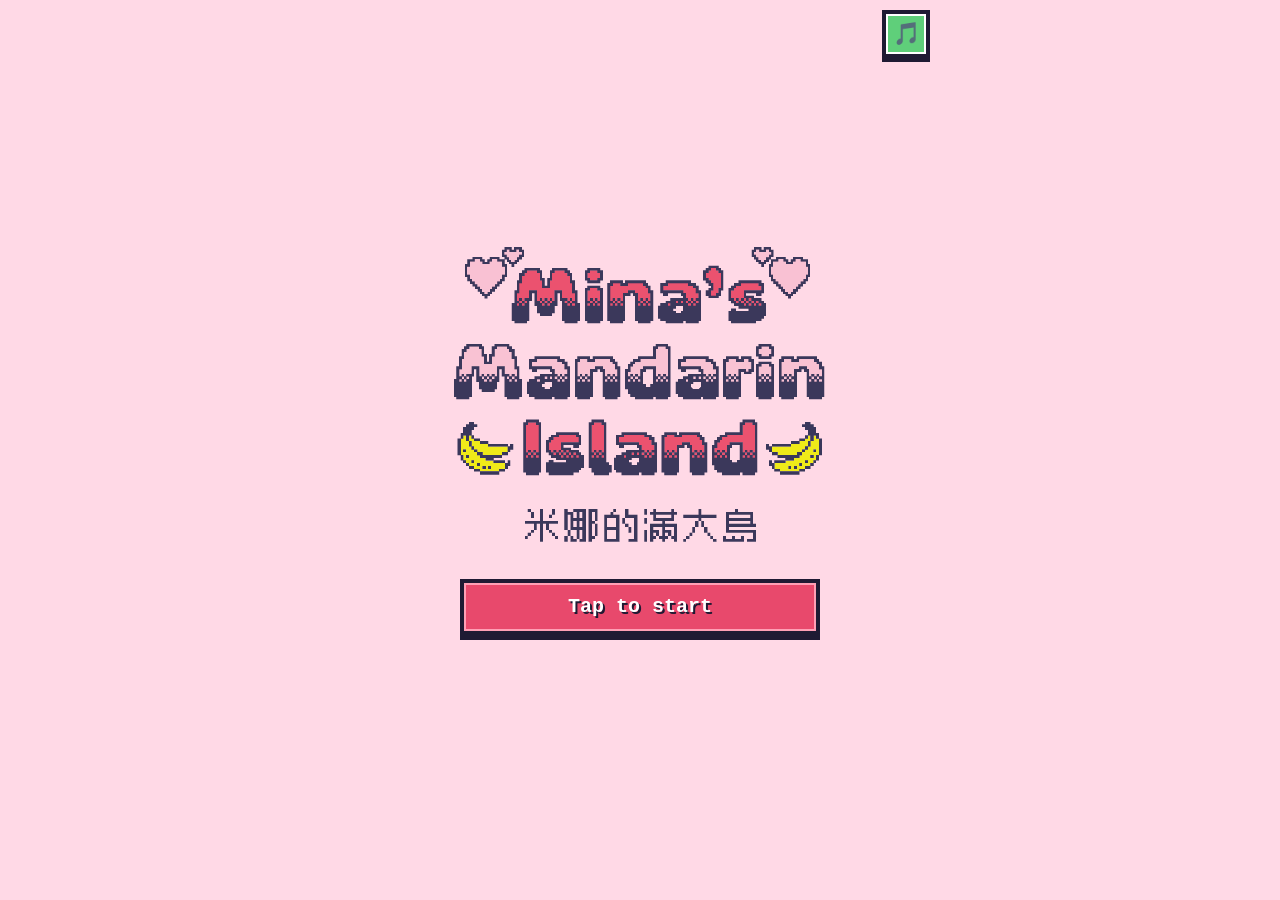
<file: index.html>
<!DOCTYPE html>
<html lang="en"><head><meta charset="utf-8">
<meta name="viewport" content="width=device-width, initial-scale=1, viewport-fit=cover, user-scalable=no">
<meta name="theme-color" content="#3a3355"><meta name="apple-mobile-web-app-capable" content="yes"><meta name="mobile-web-app-capable" content="yes">
<meta name="apple-mobile-web-app-title" content="Mina’s Mandarin"><meta name="apple-mobile-web-app-status-bar-style" content="black-translucent">
<link rel="manifest" href="manifest.json"><link rel="icon" href="icons/icon-192.png"><link rel="apple-touch-icon" href="icons/apple-touch-icon.png">
<title>Mina’s Mandarin Island</title><link rel="stylesheet" href="css/style.css"></head>
<body><div id="app"></div><div id="toast"></div>
<script src="js/data.js"></script><script src="js/world.js"></script><script src="js/game.js"></script></body></html>
</file>
<file: css/style.css>
:root{--bg:#3a3355;--card:#fff4f8;--ink:#3a3355;--soft:#7a6a9a;--pink:#f9c3d8;--red:#e8496c;--ban:#f0e61e;--leaf:#5fcf7a;--ln:#1f1a33;box-sizing:border-box;padding-top:env(safe-area-inset-top,0px);padding-bottom:env(safe-area-inset-bottom,0px)}
*{box-sizing:border-box;-webkit-tap-highlight-color:transparent;border-radius:0}
html,body{height:100%;margin:0;overflow:hidden;overscroll-behavior:none;touch-action:manipulation;color:#fff4f8;background:radial-gradient(#473f66 28%,transparent 30%) 0 0/16px 16px,var(--bg);font:900 16px "Courier New",ui-monospace,monospace;-webkit-font-smoothing:none}
#app{height:100%;display:flex;flex-direction:column;max-width:600px;margin:0 auto}
button{font:inherit;color:var(--ink);cursor:pointer;background:var(--card);border:4px solid var(--ln);box-shadow:inset 0 0 0 2px #fff,0 4px 0 var(--ln)}
button:active{transform:translateY(3px);box-shadow:inset 0 0 0 2px #fff}
.bar{display:flex;align-items:center;justify-content:space-between;gap:8px;padding:8px 12px}
.bar b,.bar span{background:var(--card);color:var(--ink);border:4px solid var(--ln);padding:4px 12px}.bar b{background:var(--ban)}
.bt{width:48px;height:48px;font-size:22px;background:var(--leaf)}
.scr{flex:1;overflow-y:auto;padding:4px 14px 18px;-webkit-overflow-scrolling:touch}
.btn{display:block;width:100%;min-height:56px;background:var(--red);color:#fff;text-shadow:2px 2px 0 var(--ln);font-size:20px;padding:8px 16px;margin:12px 0;box-shadow:inset 0 0 0 2px #ff9fb5,0 5px 0 var(--ln)}
.btn.g{background:#4fb0e8;box-shadow:inset 0 0 0 2px #9fd8ff,0 5px 0 var(--ln)}.btn:disabled{opacity:.6}
.blink{animation:bk 1s steps(2) infinite}@keyframes bk{50%{opacity:.45}}
h2{margin:6px 0;text-align:center;font-size:22px;text-shadow:2px 2px 0 var(--ln)}
.ttl{position:relative;min-height:100%;margin:-4px -14px -18px;padding:16px 14px;text-align:center;background:#ffd9e6;color:var(--ink);display:flex;flex-direction:column;justify-content:center;align-items:center}body.pt{background:#ffd9e6}.ttl .btn{width:min(100%,360px)}
.logo{display:block;width:min(92%,380px);margin:8px auto;image-rendering:pixelated}.hero{display:flex;justify-content:center;margin:6px 0}.mt{position:absolute;right:10px;top:10px}
.world{position:relative;margin:0 auto;overflow:hidden;touch-action:none;user-select:none;-webkit-user-select:none;border:4px solid var(--ln);box-shadow:inset 0 0 0 2px #fff,6px 6px 0 var(--ln)}
.world canvas,.pc,.pxe,.logo,[data-npc]{image-rendering:pixelated}.world canvas{display:block;margin:0;border:0;background:#3fc6f2;filter:saturate(1.2) brightness(1.08)}
#dlg{position:absolute;left:6px;right:6px;bottom:6px;display:none;z-index:5}#dlg .bub{margin:0 0 4px}#dlg .dr{display:flex;gap:6px}#dlg .btn{flex:1;margin:2px 0;min-height:48px;font-size:17px;padding:4px 6px}
.dp{position:absolute;left:8px;bottom:8px;display:grid;grid-template-columns:repeat(3,48px);grid-template-rows:repeat(3,48px);gap:2px;z-index:4;opacity:.92}.dp button,.ab{touch-action:none;font-size:20px}
.ab{position:absolute;right:12px;bottom:30px;width:64px;height:64px;font-size:26px;background:var(--red);color:#fff;z-index:4}
#toast{position:fixed;left:50%;bottom:calc(24px + env(safe-area-inset-bottom,0px));transform:translateX(-50%);background:var(--card);color:var(--ink);border:4px solid var(--ln);padding:10px 16px;z-index:9;display:none;max-width:90%;text-align:center}
.bub{display:flex;gap:10px;align-items:flex-end;margin:10px 0;color:var(--ink)}
.bub em{flex:0 0 72px;width:72px;height:72px;text-align:center;font-style:normal;font-size:40px;line-height:1.5;background:var(--pink);border:4px solid var(--ln);position:relative;display:flex;align-items:center;justify-content:center}.bub em canvas{width:60px;height:78px;margin-top:-6px}
.bub em small{position:absolute;left:50%;bottom:-12px;transform:translateX(-50%);background:var(--red);color:#fff;border:2px solid var(--ln);font-size:11px;padding:0 6px}
.bub>div{flex:1;background:var(--card);border:4px solid var(--ln);box-shadow:inset 0 0 0 2px #fff;padding:10px 12px 14px;font-size:16px}.zh{font-size:20px}
.cards{display:flex;flex-wrap:wrap;gap:10px;justify-content:center}
.wc,.opt,.it,.sm,.stage,.room{background:var(--card);color:var(--ink);border:4px solid var(--ln);box-shadow:inset 0 0 0 2px #fff,0 4px 0 var(--ln)}
.wc{padding:10px;text-align:center;width:46%;min-height:44px}.wc .ch{font-size:54px;line-height:1.1;font-family:"PingFang SC","Noto Sans SC","Microsoft YaHei",sans-serif}.wc .pi{font-size:20px;color:var(--soft)}.wc .em{font-size:40px}
.pr{text-align:center;margin:8px 0}.pr .em{font-size:80px;line-height:1.1}.pr .ch{font-size:92px;line-height:1.1;font-family:"PingFang SC","Noto Sans SC",sans-serif}
.spk{width:104px;height:104px;background:#4fb0e8;font-size:48px}
.opts{display:grid;grid-template-columns:1fr 1fr;gap:12px;margin-top:12px}.opt{min-height:96px;font-size:52px;font-family:"PingFang SC","Noto Sans SC",sans-serif}
.opt.ok{background:#a7f08a;animation:pop .5s}.opt.no{opacity:.35}@keyframes pop{50%{transform:scale(1.1)}}
.fb{text-align:center;font-size:20px;min-height:30px;margin:8px 0}.sm{min-height:48px;padding:8px 14px;font-size:16px}
.tabs{display:flex;gap:6px;overflow-x:auto;padding:4px 2px 10px}.tabs button{flex:0 0 auto;width:54px;height:54px;font-size:22px}.tabs .on{background:var(--ban)}
.grid{display:grid;grid-template-columns:repeat(3,1fr);gap:10px;margin-top:8px}.it{min-height:108px;padding:8px 4px;text-align:center;font-size:12px}.it.eq{background:#a7f08a}
.it i{display:block;font-style:normal;font-size:38px}.sw{display:block;width:36px;height:36px;margin:2px auto 4px;border:4px solid #fff;box-shadow:0 0 0 2px var(--ln)}
.stage{display:flex;justify-content:center;padding:10px 0;margin-bottom:8px;background:linear-gradient(90deg,#e8496c 0 9%,#ffe3ec 9% 91%,#e8496c 91%)}
.room{position:relative;height:230px;overflow:hidden;background:linear-gradient(transparent 0 66%,#c98a50 66%),repeating-linear-gradient(90deg,#ffe9f0 0 24px,#ffdbe6 24px 48px)}.room.r1{background:linear-gradient(transparent 0 66%,#a9744a 66%),repeating-linear-gradient(90deg,#d9f0e0 0 24px,#c6e6d2 24px 48px)}
.room>span{position:absolute}.room .me{left:50%;bottom:4%;transform:translateX(-50%)}
.ctr{text-align:center;color:#d9cdf5}.ttl .ctr{color:var(--ink)}
canvas{display:block;margin:8px auto;background:var(--card);touch-action:none;border:4px dashed var(--ln);max-width:100%}canvas.pxe,canvas.pc{display:inline-block;margin:0;border:0;background:none;vertical-align:middle}
.bst{position:fixed;top:55%;font-size:28px;z-index:8;pointer-events:none;animation:up 1.3s ease-out forwards}@keyframes up{to{transform:translate(var(--dx),-230px) rotate(200deg);opacity:0}}
@media (prefers-reduced-motion:reduce){*{animation:none!important;transition:none!important}}
</file>
